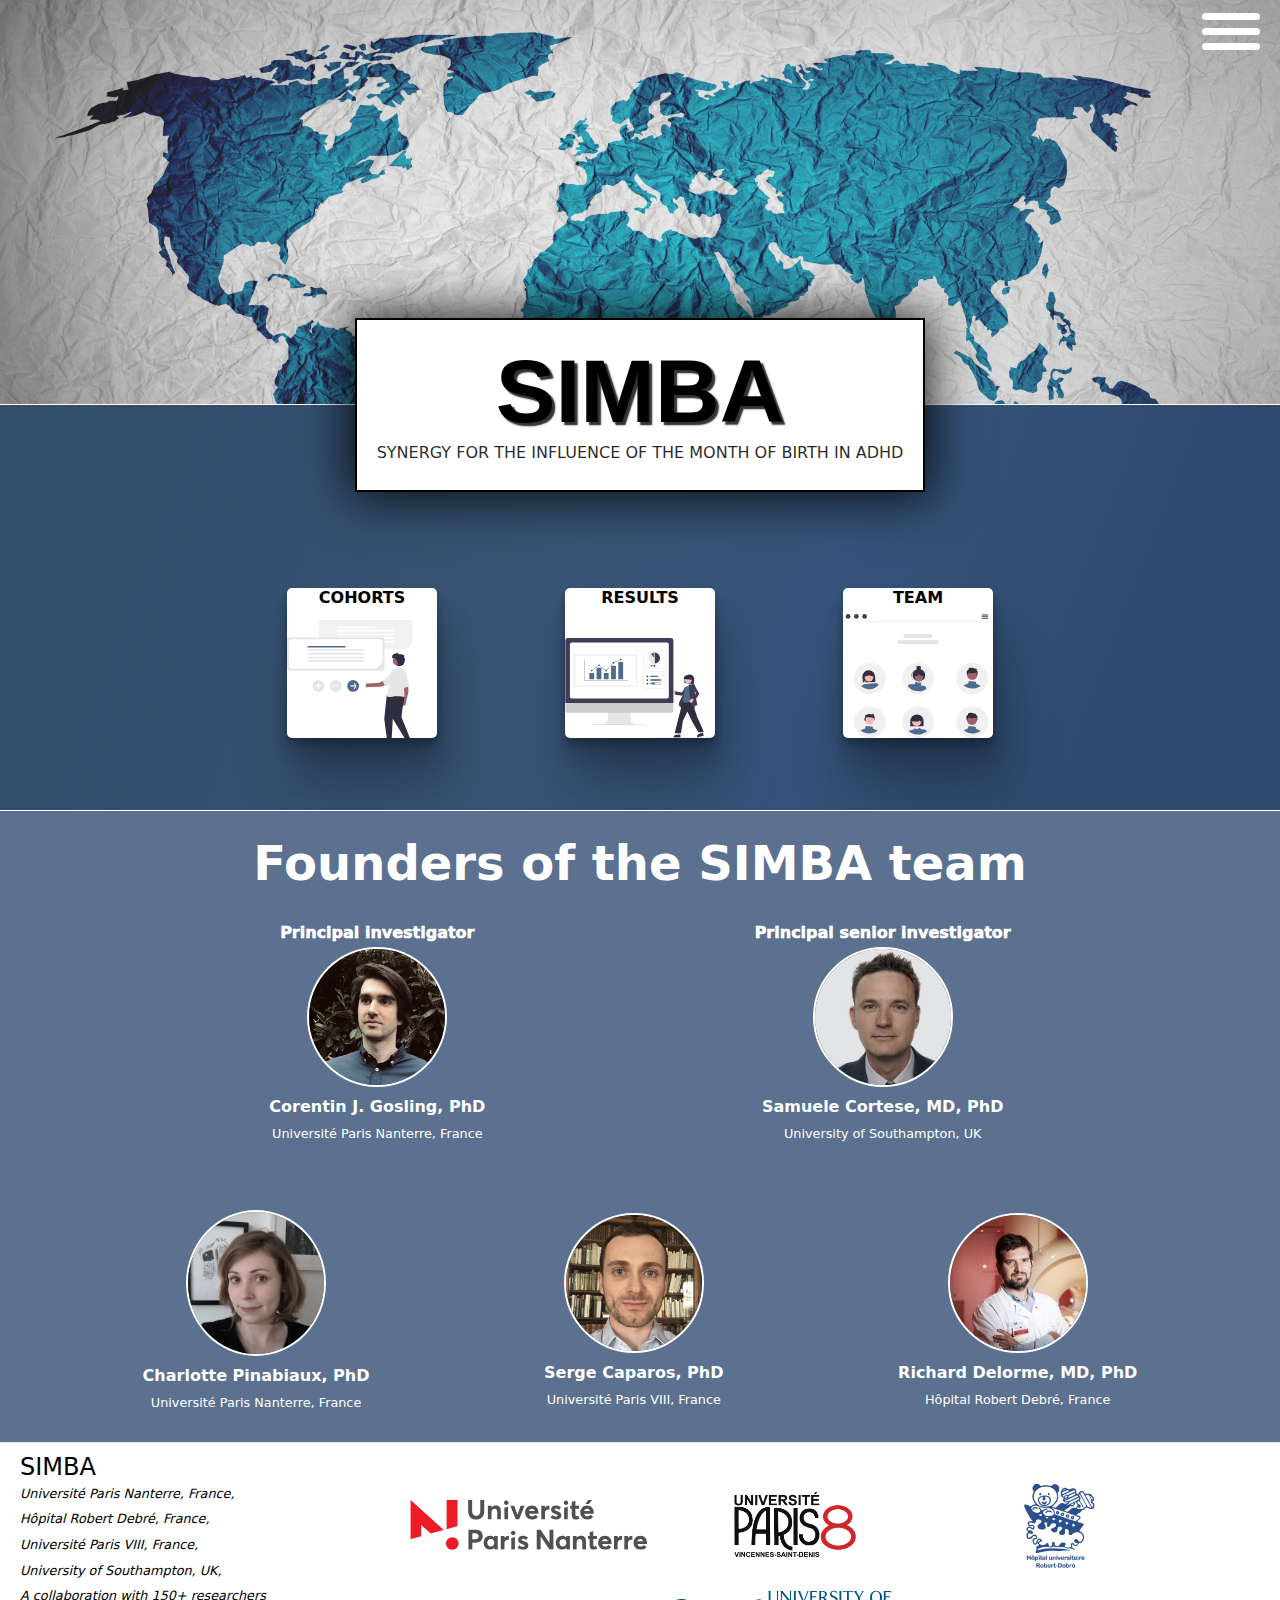
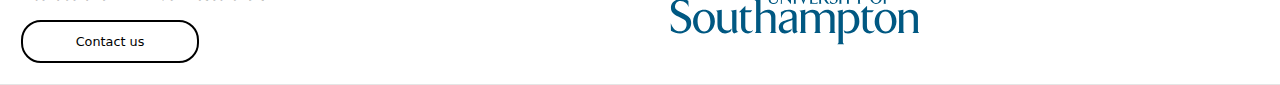
<file: index.html>
<!DOCTYPE html>
<html lang="en">
  <head>
    <meta charset="UTF-8" />
    <meta http-equiv="X-UA-Compatible" content="IE=edge" />
    <meta name="viewport" content="width=device-width, initial-scale=1.0" />
    <link rel="stylesheet" href="style.css" />
    <title>SIMBA - Accueil</title>
  </head>

  <body>
    <div class="content">
      <header class="header">
        <input class="menu-btn" type="checkbox" id="menu-btn" />
        <label class="menu-icon" for="menu-btn"
          ><span class="navicon"></span
        ></label>
        <ul class="menu">
          <li><a class="active nav_top" href="">HOME</a></li>
          <li><a class="non_active" href="HTMLcohort.html">COHORTS</a></li>
          <li><a class="non_active" href="HTMLresults.html">RESULTS</a></li>
          <li><a class="non_active nav_bot" href="HTMLteam.html">TEAM</a></li>
        </ul>
      </header>

      <!-- ------------------------------------------------- navigation ------------------------------------------------------------ -->

      <div class="content_title">
        <h1>SIMBA</h1>
        <p>Synergy for the Influence of the Month of Birth in ADHD</p>
      </div>

      <div class="content_row">
        <a href="HTMLcohort.html">
          <div class="content_box box1">
            <p style="font-weight: bold">Cohorts</p>
          </div>
        </a>
        <a href="HTMLresults.html">
          <div class="content_box box2">
            <p style="font-weight: bold">Results</p>
          </div>
        </a>
        <a href="HTMLteam.html"
          ><div class="content_box box3">
            <p style="font-weight: bold">Team</p>
          </div></a
        >
      </div>
    </div>

    <!-- -------------------------------ABOUT US -------------------------------------- -->
    <h6>Founders of the SIMBA team</h6>
    <div class="about_one">
      <div class="memb">
        <div class="rank_author">Principal investigator</div>
        <img src="photo_gosling-resized.jpg" class="photo" />
        <div class="memb_name">Corentin J. Gosling, PhD</div>
        <div class="memb_affil">Université Paris Nanterre, France</div>
      </div>

      <div class="memb">
        <div class="rank_author">Principal senior investigator</div>
        <img src="photo_cortese-resized.jpg" class="photo" />
        <div class="memb_name">Samuele Cortese, MD, PhD</div>
        <div class="memb_affil">University of Southampton, UK</div>
      </div>
    </div>
    <div class="about_two">
      <div class="memb">
        <img src="pinabiaux-resized.jpg" class="photo" />
        <div class="memb_name">Charlotte Pinabiaux, PhD</div>
        <div class="memb_affil">Université Paris Nanterre, France</div>
      </div>

      <div class="memb">
        <img src="caparos-resized.jpg" class="photo" />
        <div class="memb_name">Serge Caparos, PhD</div>
        <div class="memb_affil">Université Paris VIII, France</div>
      </div>

      <div class="memb">
        <img src="photo_delorme-resized.jpg" class="photo" />
        <div class="memb_name">Richard Delorme, MD, PhD</div>
        <div class="memb_affil">Hôpital Robert Debré, France</div>
      </div>
    </div>

    <!-- ----------------------------------------------------------- FOOTER ----------------------------------------------------->

    <footer class="footer">
      <div class="footer_left">
        <h4 class="footer_logo">SIMBA</h4>

        <address>
          Université Paris Nanterre, France,<br />
          Hôpital Robert Debré, France,<br />
          Université Paris VIII, France,<br />
          University of Southampton, UK,<br />
          A collaboration with 150+ researchers<br />
          <button type="button" style="border: solid 1px #fff">
            <a
              href=""
              style="
                text-decoration: none;
                color: #000;
                width: 100%;
                height: 100%;
                display: block;
              "
              >Contact us</a
            >
          </button>
        </address>
      </div>

      <div class="footer_mid">
        <div class="instit_logo">
          <img src="p10.svg" class="institution" />
        </div>
        <div class="instit_logo">
          <img src="p8.png" class="institution" />
        </div>
        <div class="instit_logo">
          <img src="robertdebre.png" class="institution" />
        </div>
        <div class="instit_logo">
          <img src="southampton.svg" class="institution" />
        </div>
      </div>
    </footer>
  </body>
</html>
</file>
<file: style.css>
@import url("https://fonts.googleapis.com/css?family=Poppins:400,500,600,700&display=swap");
/* UTILITIES */
* {
  margin: 0;
  padding: 0;
  box-sizing: border-box;
  font-family: system-ui;
}

:root {
  --main-nav: #fff;
  --main-title: #fff;
}

.content {
  height: 90vh;
  width: 100%;
  background-image: url(background.jpg);
  background-position: center top;
  -webkit-background-size: 100% auto;
  -moz-background-size: 100% auto;
  -o-background-size: 100% auto;
  background-size: 100% auto;
  background-repeat: no-repeat;
  position: relative;
  background-color: rgb(143, 143, 143);

  display: flex;
  flex-direction: column;
  align-items: center;
  align-content: center;
  overflow: hidden;
}

.content:before {
  content: "";
  display: block;
  width: 100%;
  height: 45vh;
  position: absolute;
  border-top: 1px solid #fff;
  bottom: 0;
  /* background: rgb(37,99,132);
  background: linear-gradient(291deg, rgba(37,99,132,1) 13%, rgba(33,117,145,1) 43%, rgba(33,117,145,1) 60%, rgba(37,99,132,1) 89%); */
  /* background: #29476c; */
  /* background: rgb(49,78,115);
background: linear-gradient(291deg, rgba(49,78,115,1) 13%, rgba(41,71,108,1) 43%, rgba(60,91,129,1) 60%, rgba(43,72,107,1) 89%); */
  background: rgb(47, 73, 108);
  background: linear-gradient(
    291deg,
    rgba(47, 73, 108, 1) 13%,
    rgba(53, 83, 121, 1) 37%,
    rgba(56, 83, 115, 1) 58%,
    rgba(50, 77, 108, 1) 89%
  );
  z-index: 0;
}

.content_title {
  border: 1px solid red;
  background-color: #fff;
  display: flex;
  flex-direction: column;
  align-items: center;
  justify-content: center;
  z-index: 2;
  padding: 1.5rem;
  border: 2px solid #fff;
  margin-top: center;
  margin-bottom: center;
  position: absolute;
  top: 50%;
  transform: translate(0, -50%);
  /* margin-bottom: 4rem; */
  -webkit-box-shadow: 0px 0px 47px 5px rgba(0, 0, 0, 0.85);
  box-shadow: 0px 0px 47px 5px rgba(0, 0, 0, 0.85);
  border: #000 solid 2px;
}

.content_title h1 {
  color: #000;
  text-shadow: 4px 4px 2px #333333, 4px 4px 0px rgba(0, 0, 0, 0.55);
  letter-spacing: 0px;
  /* font-size: 8rem; */
  font-size: 8vw;
  font-weight: bold;
  font-family: "Trebuchet MS", "Lucida Sans Unicode", "Lucida Grande",
    "Lucida Sans", Arial, sans-serif;
  z-index: 2;
}

.content_title p {
  color: rgba(0, 0, 0, 0.85);
  text-transform: uppercase;
  font-size: 1rem;
  font-weight: 500;
  z-index: 100;
  padding-bottom: 2rem;
  z-index: 2;
}

.content_row {
  z-index: 2;
  display: flex;
  flex-direction: row;
  flex-wrap: wrap;
  gap: 10vw;
  margin-top: auto;
  padding-bottom: 8vh;
  /* border: 2px solid red; */
}

.content_row a {
  text-decoration: none;
  color: #000;
}

.content_box {
  height: 20vh;
  width: 20vh;
  background-color: #fff;
  border-radius: 5px;
  text-align: center;
  font-size: 1.4rem;
  text-transform: uppercase;
  font-weight: 600;
  box-shadow: 0 4px 4px rgba(0, 0, 0, 0.1), 0 1px 6px rgba(0, 0, 0, 0.05),
    0 8px 8px rgba(0, 0, 0, 0.1), 0 16px 16px rgba(0, 0, 0, 0.1),
    8px 32px 32px rgba(0, 0, 0, 0.15), 8px 64px 64px rgba(0, 0, 0, 0.15);
  transition: 0.5s ease-in-out;
}
/* 
  .test{
    display:flex;
    flex-direction: column;
    align-items: center;
    justify-content: center;
    flex-wrap: wrap;
  } */

.box1 {
  background-image: url(cohort1.svg);
  background-size: contain;
  background-repeat: no-repeat;
  background-position: center 170%;
}
.box2 {
  background-image: url(results1.svg);
  background-size: contain;
  background-repeat: no-repeat;
  background-position: center bottom;
}
.box3 {
  background-image: url(team1.svg);
  background-size: contain;
  background-repeat: no-repeat;
  background-position: center bottom;
}
.content_box:hover {
  cursor: pointer;

  transition: box-shadow 600ms cubic-bezier(0.33, 0.11, 0.02, 0.99),
    transform 600ms cubic-bezier(0.33, 0.11, 0.02, 0.99);

  box-shadow: 0 4px 4px rgba(0, 0, 0, 0.5), 0 1px 6px rgba(0, 0, 0, 0.5),
    0 8px 8px rgba(0, 0, 0, 0.5), 0 16px 16px rgba(0, 0, 0, 0.5),
    8px 32px 32px rgba(0, 0, 0, 0.55), 8px 64px 64px rgba(0, 0, 0, 0.55);

  transform: scale(1.05) translateY(-0.3rem);
}

/* ---------------------------------------------NAVBAR STYLING STARTS ------------------------------------------------------*/

.header {
  width: 100%;
  z-index: 3;
}

.header ul {
  text-align: center;
  margin: 0;
  padding: 0;
  list-style: none;
  overflow: hidden;
  font-size: 1.2rem;
  /* top: -50%;*/
  /* height: 100vh; */
}

.header li {
  display: block;
  font-size: 1.5rem;
}
.nav_top {
  border-top: 2px solid #fff;
  padding-top: -50px;
  /* margin-top: 100px; */
}
.nav_bot {
  border-bottom: 2px solid #fff;
  /* margin-bottom: 100px; */
}

.header li a {
  color: #fff;
  display: block;
  text-decoration: none;
}

/* .header li a:hover,
.header .menu-btn:hover {
  background-color: #46ca21;
} */
.menu .active {
  background: rgba(255, 255, 255, 0.214);
  color: #fff;
  padding-top: 0.85rem;
  padding-bottom: 0.85rem;
  text-transform: uppercase;
  font-weight: 400;
  text-decoration: none;
  padding-right: 10px;
  padding-left: 10px;
}

.menu .non_active {
  /* margin-right: 1.5rem;
  margin-left: 1.5rem; */
  text-decoration: none;
  color: #fff;
  position: relative;
  padding-top: 0.85rem;
  padding-bottom: 0.85rem;
  text-transform: uppercase;
  font-weight: 400;
  padding-right: 10px;
  padding-left: 10px;
}
.menu .non_active:hover {
  background: rgba(255, 255, 255, 0.214);
}

/* menu */

.header .menu {
  position: relative;

  clear: both;
  max-height: 0;
  transition: max-height 0.2s ease-out;
  color: #fff;
  background-color: #1b1b1b;
}

/* menu icon */

.header .menu-icon {
  cursor: pointer;
  display: inline-block;
  float: right;
  padding: 28px 20px;
  position: relative;
  user-select: none;
}

.header .menu-icon .navicon {
  background: #fff;
  margin-bottom: 5rem;
  display: block;
  height: 7px;
  position: relative;
  transition: background 0.2s ease-out;
  width: 58px;
  border-radius: 20px;
}

.header .menu-icon .navicon:before,
.header .menu-icon .navicon:after {
  background: #fff;
  content: "";
  display: block;
  height: 100%;
  position: absolute;
  transition: all 0.2s ease-out;
  width: 100%;
  border-radius: 20px;
}

.header .menu-icon .navicon:before {
  top: 15px;
}

.header .menu-icon .navicon:after {
  top: -15px;
}

/* menu btn */

.header .menu-btn {
  display: none;
}

.header .menu-btn:checked ~ .menu {
  max-height: 440px;
}

.header .menu-btn:checked ~ .menu-icon .navicon {
  background: transparent;
}

.header .menu-btn:checked ~ .menu-icon .navicon:before {
  transform: rotate(-45deg);
}

.header .menu-btn:checked ~ .menu-icon .navicon:after {
  transform: rotate(45deg);
}

.header .menu-btn:checked ~ .menu-icon:not(.steps) .navicon:before,
.header .menu-btn:checked ~ .menu-icon:not(.steps) .navicon:after {
  top: 0;
}
/* ---------------------------------------------ABOUT US ------------------------------------------------------*/

h6 {
  background: #5b718f;
  border-top: solid 1px #fff;
  font-size: 3em;
  color: #fff;
  text-align: center;
  padding-top: 0.5em;
  font-weight: 800;
}
.about_one {
  display: flex;
  /* grid-template-columns: repeat(5, 1fr); */
  justify-content: space-evenly;
  flex-wrap: wrap;
  gap: 0rem;
  padding-top: 2em;
  padding-bottom: 2em;
  background: #5b718f;
  color: #fff;
}

.about_two {
  display: flex;
  /* grid-template-columns: repeat(5, 1fr); */
  justify-content: space-evenly;
  flex-wrap: wrap;
  gap: 2rem;
  padding-top: 2em;
  padding-bottom: 2em;
  background: #5b718f;
  color: #fff;
}
.rank_author {
  /* font-style: italic; */
  /* text-decoration: underline; */
  font-weight: 1000;
}
.memb {
  text-align: center;
  display: flex;
  flex-direction: column;
  align-items: center;
  justify-content: center;
}
.memb_name {
  display: flex;
  flex-wrap: wrap;
  font-size: 1em;
  font-weight: 700;
  margin-bottom: 10px;
  margin-top: 10px;
  text-align: center;
}
.memb_affil {
  font-size: 0.8em;
  display: flex;
  flex-wrap: wrap;
}

.photo {
  margin-top: 0.3rem;
  width: 140px;
  border-radius: 50%;
  border: solid 2px #fff;
  -webkit-filter: grayscale(30%);
  filter: grayscale(30%);
}

/* ---------------------------------------------FOOTER------------------------------------------------------*/

.footer {
  display: grid;
  grid-template-columns: 25% 75%; /*fraction*/

  align-items: center;
  justify-content: center;

  padding: 10px 20px;
  color: #000;
  background-color: #fff;
  border-top: 1px solid #e5e5e5;
  border-bottom: 1px solid #e5e5e5;
  font-size: 0.8em;
  /* border: 2px solid red; */
}
.footer_mid {
  display: flex;
  align-items: center;
  justify-content: center;
  flex-wrap: wrap;
  gap: 1rem;
}
.footer_logo {
  font-weight: 400;
  font-size: 1.5rem;
}
.footer address {
  color: #000;
  line-height: 200%;
}
.institution {
  width: 250px;
}
button {
  width: 180px;
  color: #000;
  font-size: 0.8rem;
  border-radius: 20px;
  margin-top: 10px;
  margin-bottom: 10px;
  cursor: pointer;
  background: linear-gradient(to left, #fff 50%, #7790b4 50%) right;
  background-size: 200%;
  transition: 0.3s ease-out;
}
button a {
  border: solid 2px #000;
  border-radius: 20px;
  padding: 12px 0;
}

button:hover {
  background-position: left;
  color: #fff;
}

/* --------------------------------------RESPONSIVENSSS -------------------------------------- */

/* ----------------------------------MEDIUM SCREEN SIZE ------------------------------------------------*/

@media (max-width: 1750px) {
  .content_title {
    padding: 1.25rem;
  }

  .content_title h1 {
    text-shadow: 3px 3px 2px #333333, 3px 3px 0px rgba(0, 0, 0, 0.55);
    font-size: 7vw;
    z-index: 2;
  }

  .content_title p {
    font-size: 1rem;
    padding-bottom: 0.5rem;
    z-index: 2;
  }
  .content_row {
    gap: 10vw;
    padding-bottom: 8vh;
  }

  .content_box {
    height: 150px;
    width: 150px;
    font-size: 1rem;
  }
  .hamburger {
    font-size: 50px;
  }
}

/*------------------------------------ SMALL SCREEN ---------------------------------------------*/

@media (max-width: 1250px) {
  .content_title {
    padding: 1.5rem;
  }

  .content_title h1 {
    text-shadow: 1px 1px 2px #333333, 1px 1px 0px rgba(0, 0, 0, 0.55);
    font-size: 6vw;
    z-index: 2;
  }

  .content_title p {
    font-size: 0.9rem;
    padding-bottom: 0rem;
    z-index: 2;
  }
  .content_row {
    gap: 12vw;
    padding-bottom: 8vh;
  }
  .content_box {
    height: 125px;
    width: 125px;
    font-size: 0.9rem;
  }
  .hamburger {
    font-size: 40px;
  }
  .institution {
    width: 200px;
  }
  .footer {
    display: grid;
    grid-template-columns: 25% 75%; /*fraction*/

    align-items: center;
    justify-content: center;

    padding: 10px 20px;
    color: #000;
    background-color: #fff;
    border-top: 1px solid #e5e5e5;
    border-bottom: 1px solid #e5e5e5;
    font-size: 0.8em;
    /* border: 2px solid red; */
  }
}
/*------------------------------------ SMALL SCREEN ---------------------------------------------*/
@media (max-width: 880px) {
  .content_title {
    padding: 6rem 1.5rem;
    width: 100%;
  }

  .content_title h1 {
    text-shadow: 1px 1px 2px #333333, 1px 1px 0px rgba(0, 0, 0, 0.55);
    font-size: 8vw;
    z-index: 2;
  }

  .content_title p {
    font-size: 0.7rem;
  }
  .content_row {
    gap: 4vw;
    padding-bottom: 8vh;
  }

  .content_box {
    height: 125px;
    width: 125px;
    font-size: 0.9rem;
  }
  .hamburger {
    font-size: 30px;
    margin-right: 1rem;
  }
}

/*------------------------------------ PHONE ---------------------------------------------*/
@media (max-width: 650px) {
  .content {
    height: 74vh;
  }
  .content_title {
    padding: 3.5rem 1rem;
    width: 100%;
    top: 37%;
    transform: translate(0, -37%);
  }

  .content:before {
    height: 37vh;
  }

  .content_title h1 {
    text-shadow: 1px 1px 2px #333333, 1px 1px 0px rgba(0, 0, 0, 0.55);
    font-size: 12vw;
    z-index: 2;
  }

  .content_title p {
    font-size: 0.7rem;
  }
  .content_row {
    gap: 4vw;
    padding-bottom: 8vh;
  }
  .content_box {
    height: 100px;
    width: 100px;
    font-size: 0.9rem;
  }
  .hamburger {
    font-size: 30px;
    margin-right: 1rem;
  }
  /* .footer {
        grid-template-columns: none;
      } */
}
</file>
